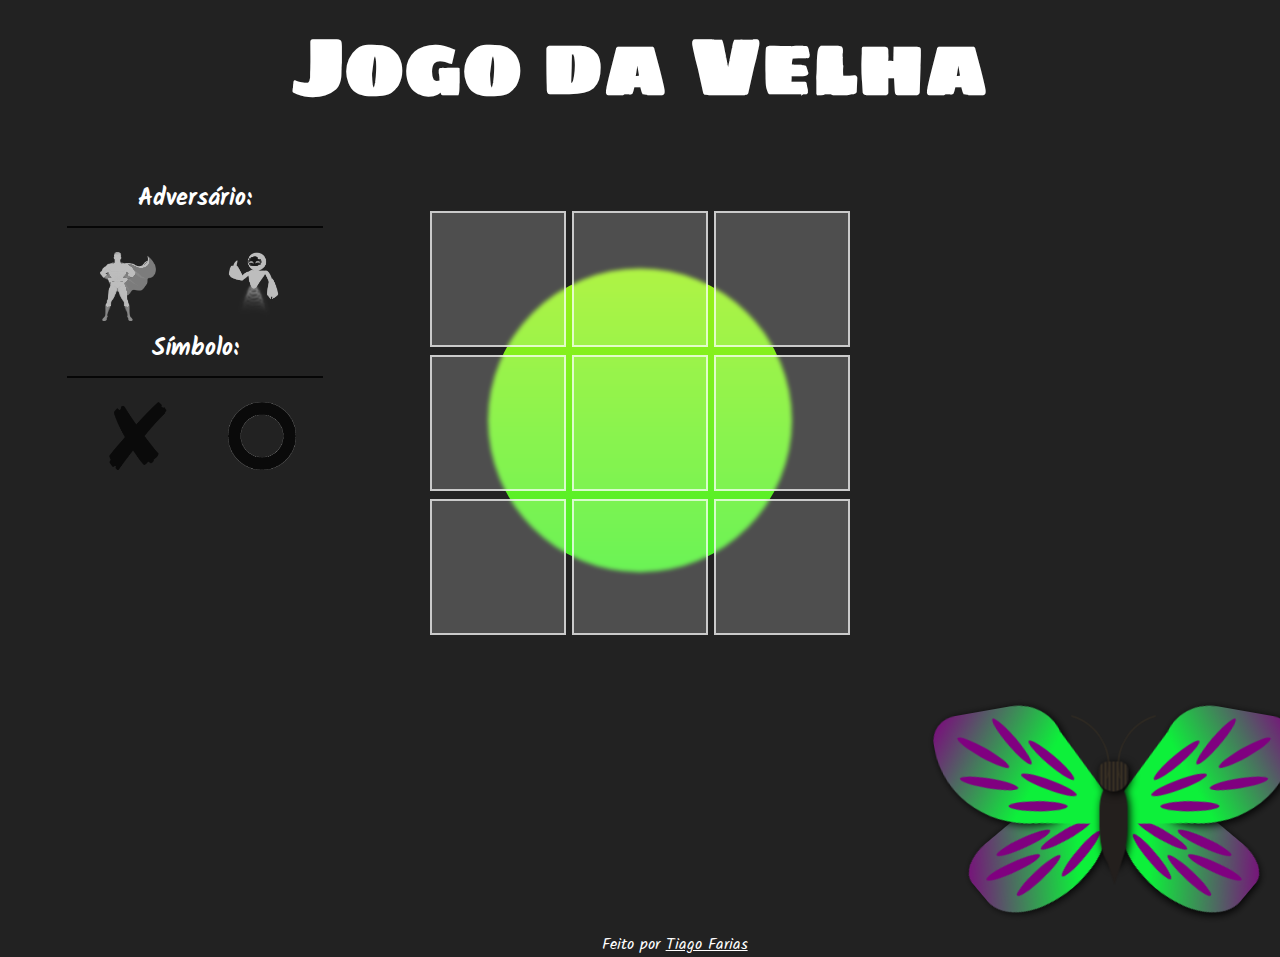
<file: index.html>
<!DOCTYPE html>
<html lang="pt-BR">
<head>
    <meta charset="UTF-8">
    <meta http-equiv="X-UA-Compatible" content="IE=edge">
    <meta name="viewport" content="width=device-width, initial-scale=1.0">
    <link rel="stylesheet" href="./Style/style.css">
    <title>Jogo da velha</title>
</head>
<body>
    <div class="background">
        <div class="youWin">
            <p class="pH1">O vencedor foi:</p>
            <div id="winner"></div>
            <button class="playAgain" onclick="playAgain();">Jogar novamente</button>
        </div>
    </div>
    <h1>Jogo da Velha</h1>
    <div class="circle"></div>
    <div class="container">
        <div id="settings">

            <div class="opponent-selector">

                <h2 class="subHeaders">Adversário:</h2>

                <div>
                    <input id="human" type="radio" class="selectOpponent" name="selectOpponent" value="0">
                    <label class="selection1 pickHuman" for="human" data-title="Você vs Você"></label>
                </div>
            
                <div>
                    <input id="robot" type="radio" class="selectOpponent" name="selectOpponent" value="1">
                    <label class="selection2 pickRobot" for="robot" data-title="Você não consegue me ganhar!"></label>
                </div>

            </div>
            
            <div class="symbol-selector">

                <h2 class="subHeaders">Símbolo:</h2>

                <div>
                    <input id="symbolX" type="radio" class="selectSymbol" name="selectSymbol" value="1">
                    <label class="selection1 pickPlayerX" for="symbolX"></label>
                </div>

                <div> 
                    <input id="symbolO" type="radio" class="selectSymbol" name="selectSymbol" value="0">
                    <label class="selection2 pickPlayerO" for="symbolO"></label>
                </div>

            </div>

        </div>
        <div class="frame">
            <div>
                <div id="0" class="square"></div>
                <div id="1" class="square"></div>
                <div id="2" class="square"></div>
            </div>
            <div>
                <div id="3" class="square"></div>
                <div id="4" class="square"></div>
                <div id="5" class="square"></div>
            </div>
            <div>
                <div id="6" class="square"></div>
                <div id="7" class="square"></div>
                <div id="8" class="square"></div>
            </div>
        </div>
    </div>

    <div class="butterfly">
        <div class="body">
          <div class="head"></div>
        </div>
        <div class="wing top">
          <i></i>
          <i></i>
        </div>
        <div class="wing right">
          <i></i>
          <i></i>
        </div>
        <div class="wing bottom">
          <i></i>
          <i></i>
        </div>
        <div class="wing left">
          <i></i>
          <i></i>
        </div>

    </div>
    
    <footer><p>Feito por <a href="https://github.com/Tiago-1001">Tiago Farias</a></p></footer>

    <script src="./Components/Game/script.js"></script>
    <script src="./Components/Interface/script.js"></script>
    <script src="./Components/Interface/popUp.js"></script>
</body>
</html>
</file>
<file: Style/style.css>
@import url("https://fonts.googleapis.com/css2?family=Roboto&display=swap");
@import url("https://fonts.googleapis.com/css2?family=Sigmar+One&display=swap");
@import url("https://fonts.googleapis.com/css2?family=Kalam:wght@700&display=swap");
* {
  margin: 0;
  padding: 0;
  font-family: 'Kalam', 'Sigmar One', 'Roboto', Sans-serif;
  color: #fff;
}

body {
  background-color: #222;
  text-align: center;
  position: relative;
}

@media (max-width: 768px) {
  body {
    max-height: 100vh;
  }
}

.circle {
  content: '';
  position: absolute;
  width: 100%;
  height: 100%;
  background: -webkit-gradient(linear, left top, left bottom, from(#c3f00d), to(#0df03a));
  background: linear-gradient(#c3f00d, #0df03a);
  -webkit-clip-path: circle(15% at 50% 45%);
          clip-path: circle(15% at 50% 45%);
}

@media (max-width: 768px) {
  .circle {
    -webkit-clip-path: circle(20% at 50% 22%);
            clip-path: circle(20% at 50% 22%);
  }
}

h1 {
  font-family: 'Sigmar One';
  text-align: center;
  font-size: 5rem;
}

@media (max-width: 768px) {
  h1 {
    font-size: 2rem;
  }
}

.container {
  display: -ms-grid;
  display: grid;
  -ms-grid-columns: 1fr 31.25rem 1fr;
      grid-template-columns: 1fr 31.25rem 1fr;
}

@media (max-width: 768px) {
  .container {
    display: -webkit-box;
    display: -ms-flexbox;
    display: flex;
    -webkit-box-orient: vertical;
    -webkit-box-direction: reverse;
        -ms-flex-direction: column-reverse;
            flex-direction: column-reverse;
  }
}

.container #settings {
  display: -webkit-box;
  display: -ms-flexbox;
  display: flex;
  -webkit-box-orient: vertical;
  -webkit-box-direction: normal;
      -ms-flex-direction: column;
          flex-direction: column;
  -ms-flex-wrap: wrap;
      flex-wrap: wrap;
  margin-top: 3rem;
}

.container #settings .opponent-selector,
.container #settings .symbol-selector {
  display: -webkit-box;
  display: -ms-flexbox;
  display: flex;
  -webkit-box-orient: horizontal;
  -webkit-box-direction: normal;
      -ms-flex-direction: row;
          flex-direction: row;
  -ms-flex-wrap: wrap;
      flex-wrap: wrap;
  -ms-flex-pack: distribute;
      justify-content: space-around;
  margin: 0 4.2rem;
}

@media (max-width: 768px) {
  .container #settings .opponent-selector,
  .container #settings .symbol-selector {
    max-width: 50%;
    margin: 0;
    margin-left: 6rem;
  }
}

.container #settings .subHeaders {
  width: 100%;
  height: -webkit-fit-content;
  height: -moz-fit-content;
  height: fit-content;
  margin-bottom: 1.5rem;
  padding-bottom: .5rem;
  border-bottom: 2px solid rgba(0, 0, 0, 0.8);
}

.container #settings input {
  -webkit-appearance: none;
  -moz-appearance: none;
  appearance: none;
}

.container #settings input:checked + .selection1, .container #settings input:checked + .selection2 {
  padding: 6px;
  margin: -6px;
  -webkit-filter: none;
  -moz-filter: none;
  filter: none;
}

.container #settings .pickHuman {
  background-image: url(../Images/sh.png);
}

.container #settings .pickRobot {
  background-image: url(../Images/robot.png);
}

.container #settings .pickPlayerO {
  background-image: url(../Images/playerO.png);
}

.container #settings .pickPlayerX {
  background-image: url(../Images/playerX.png);
}

.container #settings .selection1,
.container #settings .selection2 {
  height: 4.3rem;
  width: 4.3rem;
  cursor: pointer;
  background-size: contain;
  background-repeat: no-repeat;
  display: inline-block;
  -webkit-transition: all 100ms ease-in;
  transition: all 100ms ease-in;
  -webkit-filter: brightness(4) grayscale(1) opacity(0.7);
  -moz-filter: brightness(4) grayscale(1) opacity(0.7);
  filter: brightness(4) grayscale(1) opacity(0.7);
}

.container #settings .selection1:hover,
.container #settings .selection2:hover {
  padding: 6px;
  margin: -6px;
  -webkit-filter: brightness(1) grayscale(0) opacity(1);
  -moz-filter: brightness(1) grayscale(0) opacity(1);
  filter: brightness(1) grayscale(0) opacity(1);
}

@media (max-width: 768px) {
  .container #settings .selection1,
  .container #settings .selection2 {
    height: 3.1rem;
    width: 3.1rem;
  }
}

.container #settings [data-title] {
  position: relative;
}

.container #settings [data-title]:hover::before {
  content: attr(data-title);
  position: absolute;
  bottom: -34px;
  left: 15px;
  display: inline-block;
  padding: 5px 7px;
  border-radius: 5px;
  background: #333;
  font-size: 13px;
  font-family: 'Roboto';
  white-space: nowrap;
}

.container .frame {
  display: -webkit-box;
  display: -ms-flexbox;
  display: flex;
  -webkit-box-pack: center;
      -ms-flex-pack: center;
          justify-content: center;
  -webkit-box-align: center;
      -ms-flex-align: center;
          align-items: center;
  -webkit-box-orient: vertical;
  -webkit-box-direction: normal;
      -ms-flex-direction: column;
          flex-direction: column;
  margin-top: 5rem;
}

@media (max-width: 768px) {
  .container .frame {
    margin-top: 1rem;
  }
}

.container .frame .square {
  text-align: center;
  width: 8.25rem;
  height: 8.25rem;
  background-color: rgba(255, 255, 255, 0.2);
  border: 2px solid rgba(255, 255, 255, 0.7);
  display: inline-block;
  position: relative;
  -webkit-backdrop-filter: blur(2px);
          backdrop-filter: blur(2px);
}

@media (max-width: 768px) {
  .container .frame .square {
    width: 5.5rem;
    height: 5.5rem;
  }
}

.container .frame .playerO {
  background-image: url(../Images/playerO.png);
  height: 4.3rem;
  width: 4.3rem;
  background-size: contain;
  background-repeat: no-repeat;
  display: inline-block;
  position: absolute;
  top: 25%;
  right: 25%;
}

@media (max-width: 768px) {
  .container .frame .playerO {
    height: 3.5rem;
    top: 18%;
    right: 5%;
  }
}

.container .frame .playerX {
  background-image: url(../Images/playerX.png);
  height: 4.3rem;
  width: 4.3rem;
  background-size: contain;
  background-repeat: no-repeat;
  display: inline-block;
  position: absolute;
  top: 25%;
  right: 25%;
}

@media (max-width: 768px) {
  .container .frame .playerX {
    height: 3.5rem;
    top: 18%;
    right: 5%;
  }
}

.background {
  display: none;
  -webkit-box-pack: center;
      -ms-flex-pack: center;
          justify-content: center;
  -webkit-box-align: center;
      -ms-flex-align: center;
          align-items: center;
  position: absolute;
  width: 100%;
  height: 100vh;
  z-index: 3;
  background-color: rgba(0, 0, 0, 0.8);
}

.youWin {
  position: relative;
  display: -webkit-box;
  display: -ms-flexbox;
  display: flex;
  -webkit-box-align: center;
      -ms-flex-align: center;
          align-items: center;
  -webkit-box-pack: center;
      -ms-flex-pack: center;
          justify-content: center;
  -webkit-box-orient: vertical;
  -webkit-box-direction: normal;
      -ms-flex-direction: column;
          flex-direction: column;
  width: 25rem;
  height: 25rem;
  background: rgba(255, 255, 255, 0.3);
  z-index: 4;
  border-radius: 50%;
  -webkit-box-shadow: inset 5px 5px 0px black, inset 5px 5px 200px #4dff00;
          box-shadow: inset 5px 5px 0px black, inset 5px 5px 200px #4dff00;
  -webkit-backdrop-filter: blur(15px);
          backdrop-filter: blur(15px);
}

@media (max-width: 768px) {
  .youWin {
    width: 16rem;
    height: 16rem;
  }
}

.youWin .pH1 {
  position: absolute;
  font-size: 2rem;
  top: 15%;
}

@media (max-width: 768px) {
  .youWin .pH1 {
    font-size: 1.5rem;
  }
}

.youWin .winnerplayerO {
  background-image: url(../Images/playerO.png);
  height: 6.25rem;
  width: 6.25rem;
  background-size: contain;
  background-repeat: no-repeat;
  display: inline-block;
}

@media (max-width: 786px) {
  .youWin .winnerplayerO {
    height: 5rem;
    width: 5rem;
  }
}

.youWin .winnerplayerX {
  background-image: url(../Images/playerX.png);
  height: 6.25rem;
  width: 6.25rem;
  background-size: contain;
  background-repeat: no-repeat;
  display: inline-block;
}

@media (max-width: 786px) {
  .youWin .winnerplayerX {
    height: 5rem;
    width: 5rem;
  }
}

.youWin .winnerOldWoman {
  position: relative;
  display: -webkit-box;
  display: -ms-flexbox;
  display: flex;
  -webkit-box-align: center;
      -ms-flex-align: center;
          align-items: center;
  -webkit-box-pack: center;
      -ms-flex-pack: center;
          justify-content: center;
  margin-bottom: 1rem;
}

.youWin .winnerOldWoman:after {
  position: absolute;
  content: '\1F475';
  font-size: 5.5rem;
}

@media (max-width: 768px) {
  .youWin .winnerOldWoman:after {
    font-size: 3.5rem;
    line-height: 5.25rem;
  }
}

.youWin .playAgain {
  position: absolute;
  font-size: 1.2rem;
  top: 75%;
  padding: .5rem .7rem .6rem .5rem;
  border: 1px solid white;
  border-radius: 35px;
  background-color: rgba(255, 255, 255, 0.2);
  cursor: pointer;
  font-family: 'Roboto', sans-serif;
}

@media (max-width: 768px) {
  .youWin .playAgain {
    padding: .4rem .6rem .5rem .4rem;
    top: 78%;
    font-size: .8rem;
  }
}

footer p {
  font-size: 1rem;
  position: absolute;
  left: 47%;
  top: 145%;
  height: 19px;
  margin: 0;
}

@media (max-width: 768px) {
  footer p {
    top: 100%;
    left: 30%;
  }
}

.butterfly {
  position: absolute;
  top: 125%;
  left: 87%;
  -webkit-transform: translate(-50%, -50%);
          transform: translate(-50%, -50%);
  -webkit-animation: flutter 0.3s infinite;
          animation: flutter 0.3s infinite;
  width: 345px;
  height: 215px;
}

@media (max-width: 846px) {
  .butterfly {
    display: none;
  }
}

.butterfly .body {
  position: absolute;
  z-index: 3;
  top: 65px;
  left: 50%;
  -webkit-transform: translateX(-50%);
          transform: translateX(-50%);
  margin-top: 25px;
  width: 28px;
  height: 80px;
  border-radius: 30% 30% 50% 50%;
  background: #231f1d;
  -webkit-box-shadow: 2px 2px 8px #000;
          box-shadow: 2px 2px 8px #000;
}

.butterfly .body:after {
  content: "";
  position: absolute;
  top: 60px;
  left: 3px;
  width: 0;
  height: 0;
  border-left: 12px solid transparent;
  border-right: 12px solid transparent;
  border-top: 38px solid #231f1d;
}

.butterfly .body .head {
  position: absolute;
  z-index: 4;
  top: -25px;
  left: 50%;
  width: 30px;
  height: 30px;
  -webkit-transform: translateX(-50%);
          transform: translateX(-50%);
  background: #eeaf9c;
  border-radius: 30px 30px 50px 50px;
  background: repeating-linear-gradient(90deg, #231f1d, #231f1d 2px, #372f23 2px, #372f23 4px);
  -webkit-box-shadow: 2px 2px 8px #000;
          box-shadow: 2px 2px 8px #000;
}

.butterfly .body .head:before, .butterfly .body .head:after {
  content: "";
  position: absolute;
  top: -45px;
  right: 15px;
  width: 100px;
  height: 90px;
  border: solid 1px #372f23;
  border-color: #372f23 transparent transparent transparent;
  border-radius: 50%/50px 50px 0 0;
  -webkit-transform: rotate(60deg);
          transform: rotate(60deg);
}

.butterfly .body .head:after {
  right: auto;
  left: 15px;
  -webkit-transform: rotate(-60deg);
          transform: rotate(-60deg);
}

.butterfly .wing {
  position: absolute;
  width: 130px;
  height: 120px;
  -webkit-box-shadow: 2px 2px 8px #000;
          box-shadow: 2px 2px 8px #000;
}

.butterfly .wing:after {
  content: "";
  position: absolute;
  top: 53px;
  left: -63px;
  width: 0;
  height: 0;
  border-left: 58px solid transparent;
  border-right: 41px solid transparent;
  border-top: 99px solid #0df03a;
  -webkit-transform: rotate(57deg);
          transform: rotate(57deg);
}

.butterfly .wing i,
.butterfly .wing i:before,
.butterfly .wing i:after {
  z-index: 3;
  position: absolute;
  width: 60px;
  height: 10px;
  background: purple;
  border-radius: 50%;
}

.butterfly .wing.top {
  z-index: 2;
  top: 0;
  left: 5px;
  border-radius: 26% 47% 31% 98%;
  -webkit-transform-origin: bottom right 0;
          transform-origin: bottom right 0;
  -webkit-transform: rotate(-10deg) rotate3d(0, 1, 0, 10deg);
          transform: rotate(-10deg) rotate3d(0, 1, 0, 10deg);
  -webkit-animation: flutter-top 0.3s infinite;
          animation: flutter-top 0.3s infinite;
  background: linear-gradient(309deg, #0df03a 0%, #0df03a 30%, purple 100%);
}

.butterfly .wing.top:after {
  left: auto;
  right: -63px;
  -webkit-transform: rotate(-57deg);
          transform: rotate(-57deg);
  border-left: 41px solid transparent;
  border-right: 58px solid transparent;
}

.butterfly .wing.top i {
  top: 70%;
  left: 60%;
  -webkit-transform: translateY(-50%) rotate(30deg);
          transform: translateY(-50%) rotate(30deg);
}

.butterfly .wing.top i:before {
  content: "";
  top: -24px;
  left: -6px;
  -webkit-transform: rotate(20deg);
          transform: rotate(20deg);
}

.butterfly .wing.top i:after {
  content: "";
  top: 24px;
  left: -3px;
  -webkit-transform: rotate(-20deg);
          transform: rotate(-20deg);
}

.butterfly .wing.top i:last-child {
  top: 34%;
  left: 14%;
  -webkit-transform: translateY(-50%) rotate(39deg);
          transform: translateY(-50%) rotate(39deg);
}

.butterfly .wing.top i:last-child:before {
  top: -24px;
  left: 20px;
  -webkit-transform: rotate(20deg);
          transform: rotate(20deg);
}

.butterfly .wing.top i:last-child:after {
  top: 24px;
  left: 20px;
  -webkit-transform: rotate(-20deg);
          transform: rotate(-20deg);
}

.butterfly .wing.right {
  top: 0;
  right: 5px;
  z-index: 2;
  border-radius: 47% 26% 98% 31%;
  -webkit-transform: rotate(10deg) rotate3d(0, 1, 0, -10deg);
          transform: rotate(10deg) rotate3d(0, 1, 0, -10deg);
  -webkit-transform-origin: bottom left 0;
          transform-origin: bottom left 0;
  -webkit-animation: flutter-right 0.3s infinite;
          animation: flutter-right 0.3s infinite;
  background: linear-gradient(-309deg, #0df03a 0%, #0df03a 30%, purple 100%);
}

.butterfly .wing.right i {
  top: 70%;
  left: auto;
  right: 60%;
  -webkit-transform: translateY(-50%) rotate(-30deg);
          transform: translateY(-50%) rotate(-30deg);
}

.butterfly .wing.right i:before {
  content: "";
  top: -24px;
  left: 6px;
  -webkit-transform: rotate(-20deg);
          transform: rotate(-20deg);
}

.butterfly .wing.right i:after {
  content: "";
  top: 24px;
  left: 3px;
  -webkit-transform: rotate(20deg);
          transform: rotate(20deg);
}

.butterfly .wing.right i:last-child {
  top: 34%;
  right: 14%;
  -webkit-transform: translateY(-50%) rotate(-39deg);
          transform: translateY(-50%) rotate(-39deg);
}

.butterfly .wing.right i:last-child:before {
  top: -24px;
  left: -20px;
  -webkit-transform: rotate(-20deg);
          transform: rotate(-20deg);
}

.butterfly .wing.right i:last-child:after {
  top: 24px;
  left: -20px;
  -webkit-transform: rotate(20deg);
          transform: rotate(20deg);
}

.butterfly .wing.bottom {
  bottom: 50px;
  right: -20px;
  width: 150px;
  height: 90px;
  z-index: 1;
  border-radius: 31% 47% 98% 100%;
  -webkit-transform: rotate(40deg) rotate3d(0, 1, 0, -10deg);
          transform: rotate(40deg) rotate3d(0, 1, 0, -10deg);
  -webkit-transform-origin: top left 0;
          transform-origin: top left 0;
  -webkit-animation: flutter-bottom 0.3s infinite;
          animation: flutter-bottom 0.3s infinite;
  background: linear-gradient(-309deg, #0df03a 0%, #0df03a 30%, purple 100%);
}

.butterfly .wing.bottom:after {
  content: none;
}

.butterfly .wing.bottom i {
  top: 50%;
  left: auto;
  right: 50%;
  -webkit-transform: translateY(-50%) rotate(-10deg);
          transform: translateY(-50%) rotate(-10deg);
}

.butterfly .wing.bottom i:before {
  content: "";
  top: -24px;
  left: 6px;
  -webkit-transform: rotate(-20deg);
          transform: rotate(-20deg);
}

.butterfly .wing.bottom i:after {
  content: "";
  top: 24px;
  left: 3px;
  -webkit-transform: rotate(20deg);
          transform: rotate(20deg);
}

.butterfly .wing.bottom i:last-child {
  top: 40%;
  right: 8%;
  -webkit-transform: translateY(-50%) rotate(-15deg);
          transform: translateY(-50%) rotate(-15deg);
}

.butterfly .wing.bottom i:last-child:before {
  top: -18px;
  left: -20px;
  -webkit-transform: rotate(0);
          transform: rotate(0);
}

.butterfly .wing.bottom i:last-child:after {
  top: 18px;
  left: -20px;
  -webkit-transform: rotate(18deg);
          transform: rotate(18deg);
}

.butterfly .wing.left {
  bottom: 50px;
  left: -20px;
  width: 150px;
  height: 90px;
  z-index: 1;
  border-radius: 47% 31% 100% 98%;
  -webkit-transform: rotate(-40deg) rotate3d(0, 1, 0, 10deg);
          transform: rotate(-40deg) rotate3d(0, 1, 0, 10deg);
  -webkit-transform-origin: top right 0;
          transform-origin: top right 0;
  -webkit-animation: flutter-left 0.3s infinite;
          animation: flutter-left 0.3s infinite;
  background: linear-gradient(309deg, #0df03a 0%, #0df03a 30%, purple 100%);
}

.butterfly .wing.left:after {
  content: none;
}

.butterfly .wing.left i {
  top: 50%;
  left: 50%;
  -webkit-transform: translateY(-50%) rotate(10deg);
          transform: translateY(-50%) rotate(10deg);
}

.butterfly .wing.left i:before {
  content: "";
  top: -24px;
  left: 6px;
  -webkit-transform: rotate(20deg);
          transform: rotate(20deg);
}

.butterfly .wing.left i:after {
  content: "";
  top: 24px;
  left: 3px;
  -webkit-transform: rotate(-20deg);
          transform: rotate(-20deg);
}

.butterfly .wing.left i:last-child {
  top: 40%;
  left: 8%;
  -webkit-transform: translateY(-50%) rotate(15deg);
          transform: translateY(-50%) rotate(15deg);
}

.butterfly .wing.left i:last-child:before {
  top: -18px;
  left: 20px;
  -webkit-transform: rotate(0);
          transform: rotate(0);
}

.butterfly .wing.left i:last-child:after {
  top: 18px;
  left: 20px;
  -webkit-transform: rotate(-18deg);
          transform: rotate(-18deg);
}

@-webkit-keyframes flutter-top {
  0% {
    -webkit-transform: rotate(-10deg) rotate3d(0, 1, 0, 10deg);
            transform: rotate(-10deg) rotate3d(0, 1, 0, 10deg);
  }
  50% {
    -webkit-transform: rotate(-10deg) rotate3d(0, 1, 0, 60deg);
            transform: rotate(-10deg) rotate3d(0, 1, 0, 60deg);
  }
  100% {
    -webkit-transform: rotate(-10deg) rotate3d(0, 1, 0, 10deg);
            transform: rotate(-10deg) rotate3d(0, 1, 0, 10deg);
  }
}

@keyframes flutter-top {
  0% {
    -webkit-transform: rotate(-10deg) rotate3d(0, 1, 0, 10deg);
            transform: rotate(-10deg) rotate3d(0, 1, 0, 10deg);
  }
  50% {
    -webkit-transform: rotate(-10deg) rotate3d(0, 1, 0, 60deg);
            transform: rotate(-10deg) rotate3d(0, 1, 0, 60deg);
  }
  100% {
    -webkit-transform: rotate(-10deg) rotate3d(0, 1, 0, 10deg);
            transform: rotate(-10deg) rotate3d(0, 1, 0, 10deg);
  }
}

@-webkit-keyframes flutter-right {
  0% {
    -webkit-transform: rotate(10deg) rotate3d(0, 1, 0, -10deg);
            transform: rotate(10deg) rotate3d(0, 1, 0, -10deg);
  }
  50% {
    -webkit-transform: rotate(10deg) rotate3d(0, 1, 0, -60deg);
            transform: rotate(10deg) rotate3d(0, 1, 0, -60deg);
  }
  100% {
    -webkit-transform: rotate(10deg) rotate3d(0, 1, 0, -10deg);
            transform: rotate(10deg) rotate3d(0, 1, 0, -10deg);
  }
}

@keyframes flutter-right {
  0% {
    -webkit-transform: rotate(10deg) rotate3d(0, 1, 0, -10deg);
            transform: rotate(10deg) rotate3d(0, 1, 0, -10deg);
  }
  50% {
    -webkit-transform: rotate(10deg) rotate3d(0, 1, 0, -60deg);
            transform: rotate(10deg) rotate3d(0, 1, 0, -60deg);
  }
  100% {
    -webkit-transform: rotate(10deg) rotate3d(0, 1, 0, -10deg);
            transform: rotate(10deg) rotate3d(0, 1, 0, -10deg);
  }
}

@-webkit-keyframes flutter-bottom {
  0% {
    -webkit-transform: rotate(40deg) rotate3d(0, 1, 0, -10deg);
            transform: rotate(40deg) rotate3d(0, 1, 0, -10deg);
  }
  50% {
    -webkit-transform: rotate(40deg) rotate3d(0, 1, 0, -60deg);
            transform: rotate(40deg) rotate3d(0, 1, 0, -60deg);
  }
  100% {
    -webkit-transform: rotate(40deg) rotate3d(0, 1, 0, -10deg);
            transform: rotate(40deg) rotate3d(0, 1, 0, -10deg);
  }
}

@keyframes flutter-bottom {
  0% {
    -webkit-transform: rotate(40deg) rotate3d(0, 1, 0, -10deg);
            transform: rotate(40deg) rotate3d(0, 1, 0, -10deg);
  }
  50% {
    -webkit-transform: rotate(40deg) rotate3d(0, 1, 0, -60deg);
            transform: rotate(40deg) rotate3d(0, 1, 0, -60deg);
  }
  100% {
    -webkit-transform: rotate(40deg) rotate3d(0, 1, 0, -10deg);
            transform: rotate(40deg) rotate3d(0, 1, 0, -10deg);
  }
}

@-webkit-keyframes flutter-left {
  0% {
    -webkit-transform: rotate(-40deg) rotate3d(0, 1, 0, -10deg);
            transform: rotate(-40deg) rotate3d(0, 1, 0, -10deg);
  }
  50% {
    -webkit-transform: rotate(-40deg) rotate3d(0, 1, 0, -60deg);
            transform: rotate(-40deg) rotate3d(0, 1, 0, -60deg);
  }
  100% {
    -webkit-transform: rotate(-40deg) rotate3d(0, 1, 0, -10deg);
            transform: rotate(-40deg) rotate3d(0, 1, 0, -10deg);
  }
}

@keyframes flutter-left {
  0% {
    -webkit-transform: rotate(-40deg) rotate3d(0, 1, 0, -10deg);
            transform: rotate(-40deg) rotate3d(0, 1, 0, -10deg);
  }
  50% {
    -webkit-transform: rotate(-40deg) rotate3d(0, 1, 0, -60deg);
            transform: rotate(-40deg) rotate3d(0, 1, 0, -60deg);
  }
  100% {
    -webkit-transform: rotate(-40deg) rotate3d(0, 1, 0, -10deg);
            transform: rotate(-40deg) rotate3d(0, 1, 0, -10deg);
  }
}

@-webkit-keyframes flutter {
  0% {
    -webkit-transform: translate(-52%, -52%);
            transform: translate(-52%, -52%);
  }
  50% {
    -webkit-transform: translate(-50%, -50%);
            transform: translate(-50%, -50%);
  }
  100% {
    -webkit-transform: translate(-52%, -52%);
            transform: translate(-52%, -52%);
  }
}

@keyframes flutter {
  0% {
    -webkit-transform: translate(-52%, -52%);
            transform: translate(-52%, -52%);
  }
  50% {
    -webkit-transform: translate(-50%, -50%);
            transform: translate(-50%, -50%);
  }
  100% {
    -webkit-transform: translate(-52%, -52%);
            transform: translate(-52%, -52%);
  }
}
/*# sourceMappingURL=style.css.map */
</file>
